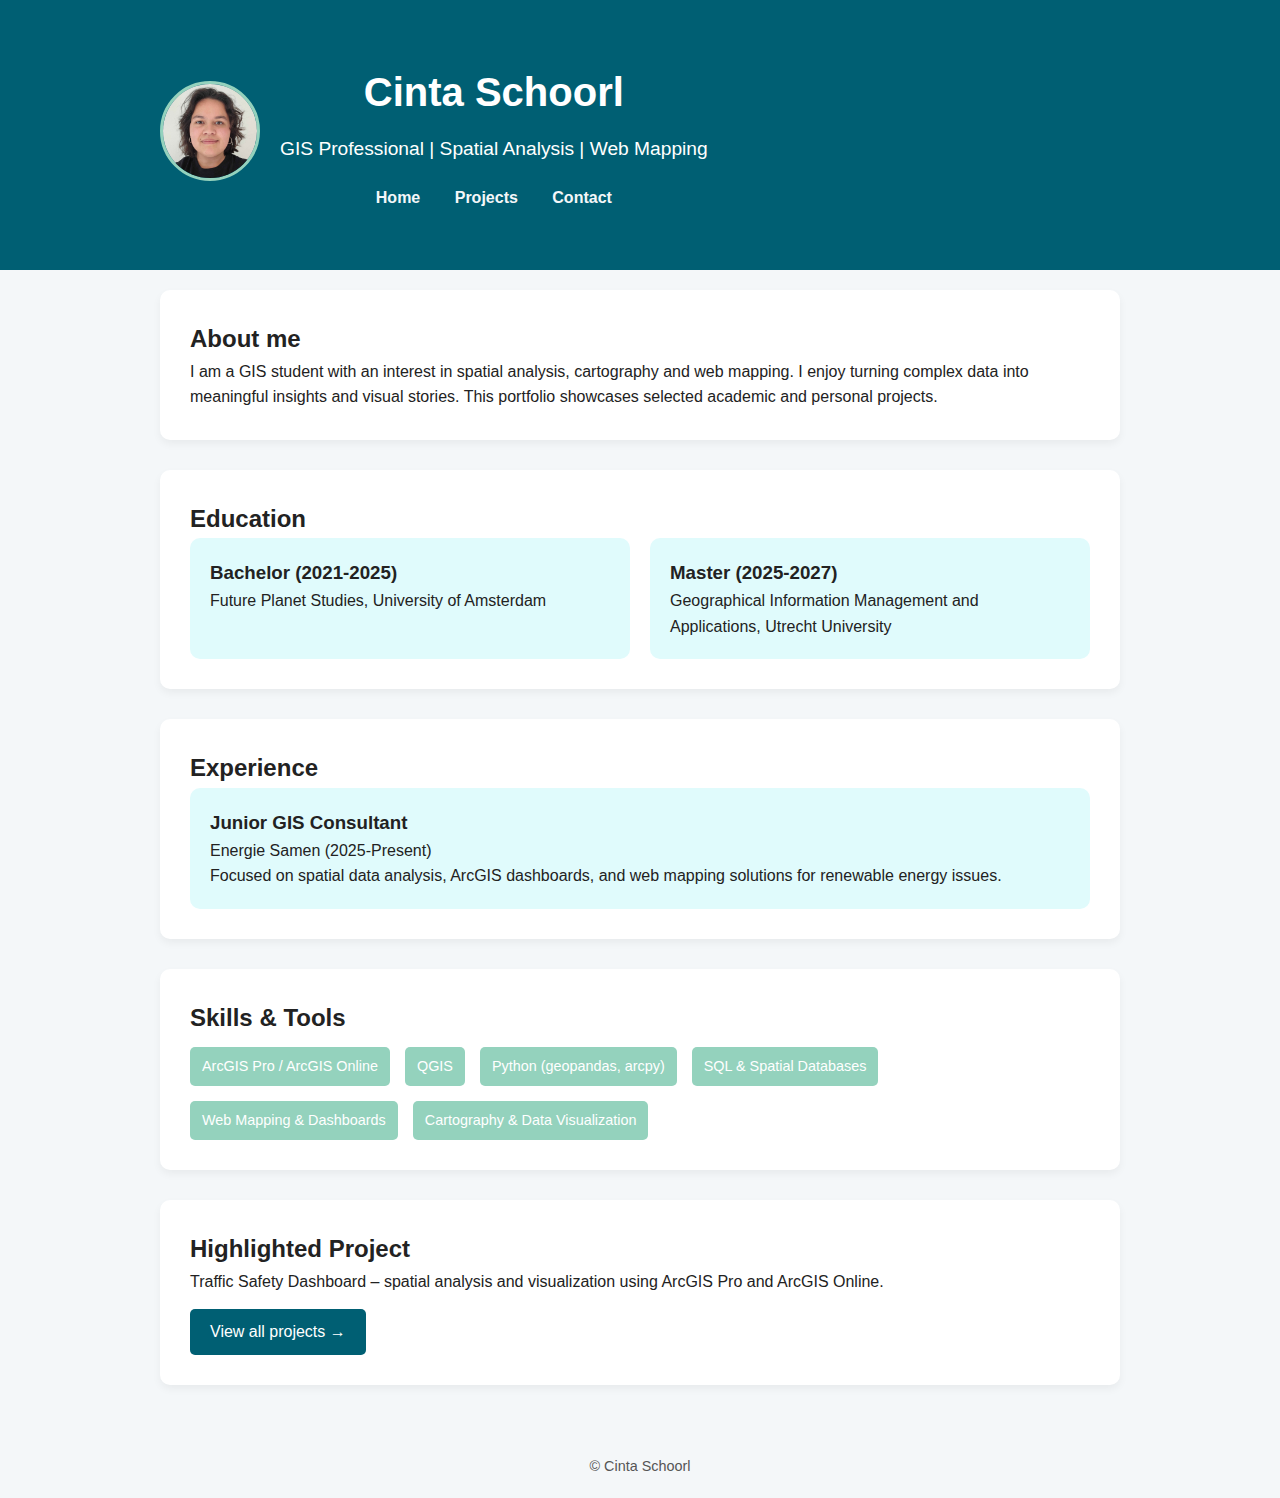
<file: index.html>
<!DOCTYPE html>
<html lang="en">
<head>
  <meta charset="UTF-8">
  <title>Cinta Schoorl – GIS Portfolio</title>
  <meta name="viewport" content="width=device-width, initial-scale=1">
  <link rel="stylesheet" href="style.css">
</head>
<body>

<header class="site-header">
  <div class="container header-flex">
    <!-- profile image -->
    <div class="profile-pic">
      <img src="assets/front_cs.jpg" alt="Cinta Schoorl">
    </div>

    <!-- Name & tagline -->
    <div class="header-text">
      <h1>Cinta Schoorl</h1>
      <p class="tagline">GIS Professional | Spatial Analysis | Web Mapping</p>
      <nav class="nav-bar">
        <a href="index.html">Home</a>
        <a href="projects.html">Projects</a>
        <a href="mailto:you@email.com">Contact</a>
      </nav>
    </div>
  </div>
</header>

<main class="container">

  <!-- About Me section -->
  <section id="about" class="section-card">
    <h2>About me</h2>
    <p>
      I am a GIS student with an interest in spatial analysis,
      cartography and web mapping. I enjoy turning complex data into meaningful insights
      and visual stories. This portfolio showcases selected academic and personal projects.
    </p>
  </section>

  <!-- Eduction section -->
  <section id="education" class="section-card">
    <h2>Education</h2>
    <div class="card-grid">
      <div class="card">
        <h3>Bachelor (2021-2025)</h3>
        <p>Future Planet Studies, University of Amsterdam</p>
      </div>
      <div class="card">
        <h3>Master (2025-2027)</h3>
        <p>Geographical Information Management and Applications, Utrecht University</p>
      </div>
    </div>
  </section>

  <!-- Experience Section -->
  <section id="experience" class="section-card">
    <h2>Experience</h2>
    <div class="card-grid">
      <div class="card">
        <h3>Junior GIS Consultant</h3>
        <p>Energie Samen (2025-Present)</p>
        <p>Focused on spatial data analysis, ArcGIS dashboards, and web mapping solutions for renewable energy issues.</p>
      </div>
    </div>
  </section>

  <!-- Skills Section -->
  <section id="skills" class="section-card">
    <h2>Skills & Tools</h2>
    <div class="skills-grid">
      <span>ArcGIS Pro / ArcGIS Online</span>
      <span>QGIS</span>
      <span>Python (geopandas, arcpy)</span>
      <span>SQL & Spatial Databases</span>
      <span>Web Mapping & Dashboards</span>
      <span>Cartography & Data Visualization</span>
    </div>
  </section>

  <!-- Highlighted Project -->
    <section id="highlighted-project" class="section-card">
      <h2>Highlighted Project</h2>
      <p>Traffic Safety Dashboard – spatial analysis and visualization using ArcGIS Pro and ArcGIS Online.</p>
      <a class="button" href="projects.html">View all projects →</a>
    </section>

</main>

<footer>
  <p>© Cinta Schoorl</p>
</footer>

</body>
</html>
</file>
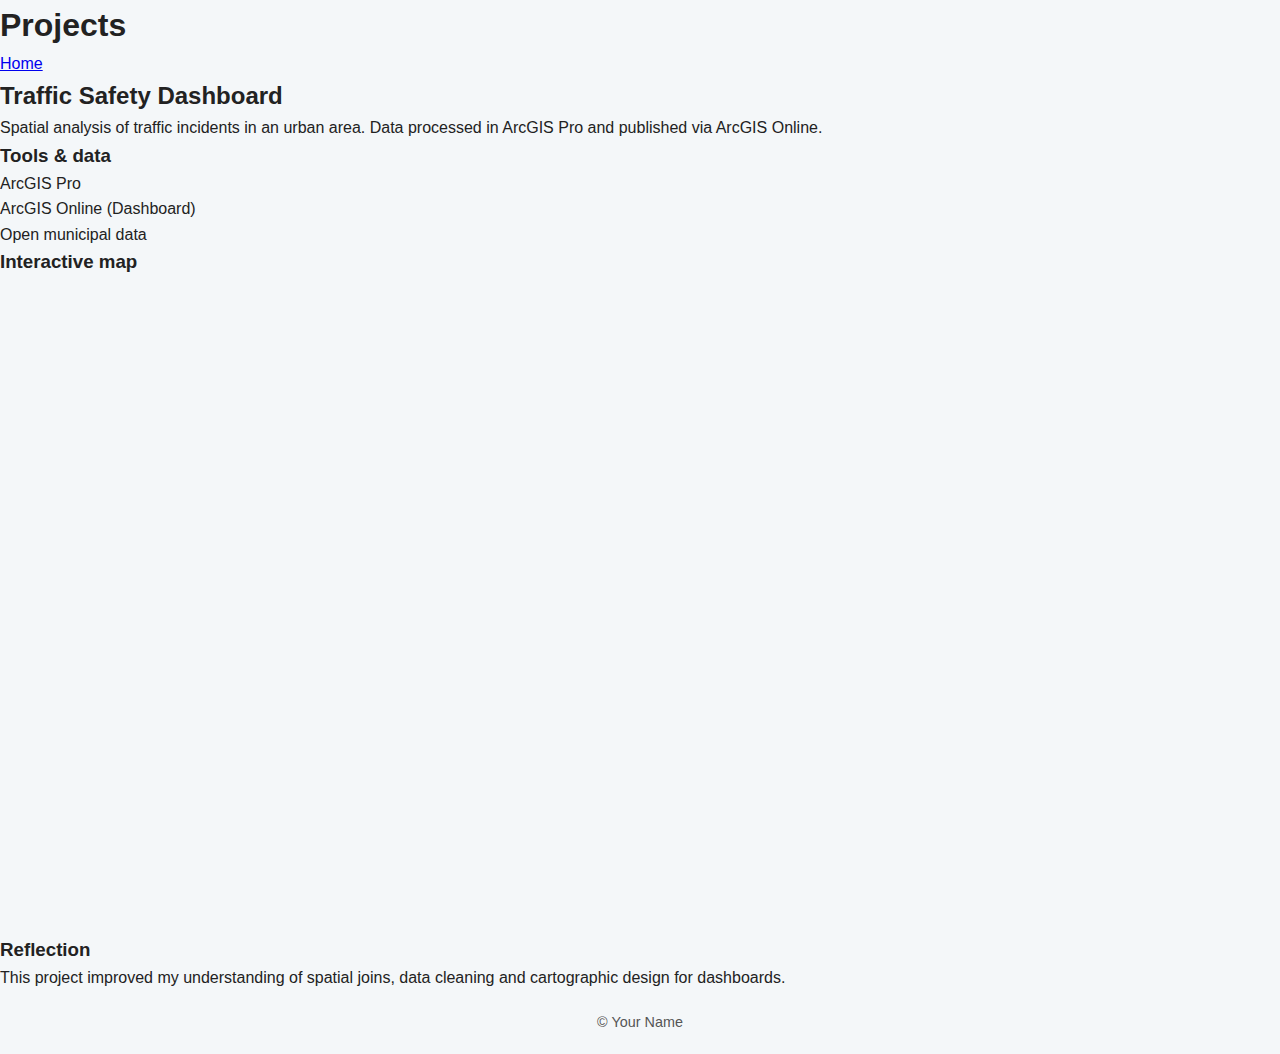
<file: projects.html>
<!DOCTYPE html>
<html lang="en">
<head>
  <meta charset="UTF-8">
  <title>Projects – GIS Portfolio</title>
  <meta name="viewport" content="width=device-width, initial-scale=1">
  <link rel="stylesheet" href="style.css">
</head>
<body>

<header>
  <h1>Projects</h1>
  <nav>
    <a href="index.html">Home</a>
  </nav>
</header>

<main>

<section class="project">
  <h2>Traffic Safety Dashboard</h2>

  <p>
    Spatial analysis of traffic incidents in an urban area.
    Data processed in ArcGIS Pro and published via ArcGIS Online.
  </p>

  <h3>Tools & data</h3>
  <ul>
    <li>ArcGIS Pro</li>
    <li>ArcGIS Online (Dashboard)</li>
    <li>Open municipal data</li>
  </ul>

  <h3>Interactive map</h3>

  <iframe
    src="https://www.arcgis.com/apps/dashboards/XXXXXXXX"
    width="100%"
    height="650"
    frameborder="0"
    allowfullscreen>
  </iframe>

  <h3>Reflection</h3>
  <p>
    This project improved my understanding of spatial joins,
    data cleaning and cartographic design for dashboards.
  </p>
</section>

</main>

<footer>
  <p>© Your Name</p>
</footer>

</body>
</html>
</file>
<file: style.css>
/* Header Flex Layout */
.header-flex {
  display: flex;
  align-items: center;
  gap: 20px;
  justify-content: flex-start;
}

/* Profile picture */
.profile-pic img {
  width: 100px;
  height: 100px;
  border-radius: 50%;
  object-fit: cover;
  border: 3px solid #94d2bd;
}

/* Adjust text in header */
.header-text h1 {
  margin-bottom: 5px;
  font-size: 2rem;
}

.header-text .tagline {
  font-size: 1rem;
  margin-bottom: 10px;
}

/* Nav stays below name */
.nav-bar {
  margin-top: 5px;
}

.nav-bar a {
  margin-right: 15px;
  font-weight: bold;
  color: #f4f7f9;
}

/* Reset & basics */
* {
  box-sizing: border-box;
  margin: 0;
  padding: 0;
}

body {
  font-family: 'Segoe UI', Tahoma, Geneva, Verdana, sans-serif;
  background-color: #f4f7f9;
  color: #222;
  line-height: 1.6;
}

.container {
  max-width: 1000px;
  margin: 0 auto;
  padding: 20px;
}

/* Header */
.site-header {
  background-color: #005f73;
  color: white;
  padding: 40px 0;
  text-align: center;
}

.site-header h1 {
  font-size: 2.5rem;
  margin-bottom: 10px;
}

.site-header .tagline {
  font-size: 1.2rem;
  margin-bottom: 20px;
}

.nav-bar a {
  color: #f4f7f9;
  text-decoration: none;
  font-weight: bold;
  margin: 0 15px;
  transition: color 0.3s;
}

.nav-bar a:hover {
  color: #94d2bd;
}

/* Sections */
.section-card {
  background-color: white;
  padding: 30px;
  margin-bottom: 30px;
  border-radius: 10px;
  box-shadow: 0 4px 8px rgba(0,0,0,0.05);
}

/* Cards for Education / Experience */
.card-grid {
  display: flex;
  flex-wrap: wrap;
  gap: 20px;
}

.card {
  flex: 1 1 250px;
  background-color: #e0fbfc;
  padding: 20px;
  border-radius: 10px;
  transition: transform 0.3s;
}

.card:hover {
  transform: translateY(-5px);
}

/* Skills */
.skills-grid {
  display: flex;
  flex-wrap: wrap;
  gap: 15px;
  margin-top: 10px;
}

.skills-grid span {
  background-color: #94d2bd;
  color: white;
  padding: 8px 12px;
  border-radius: 5px;
  font-size: 0.9rem;
}

/* Button */
.button {
  display: inline-block;
  padding: 10px 20px;
  background-color: #005f73;
  color: white;
  text-decoration: none;
  border-radius: 5px;
  margin-top: 15px;
  transition: background-color 0.3s;
}

.button:hover {
  background-color: #0a9396;
}

/* Footer */
footer {
  text-align: center;
  padding: 20px;
  color: #555;
  font-size: 0.9rem;
}
</file>
